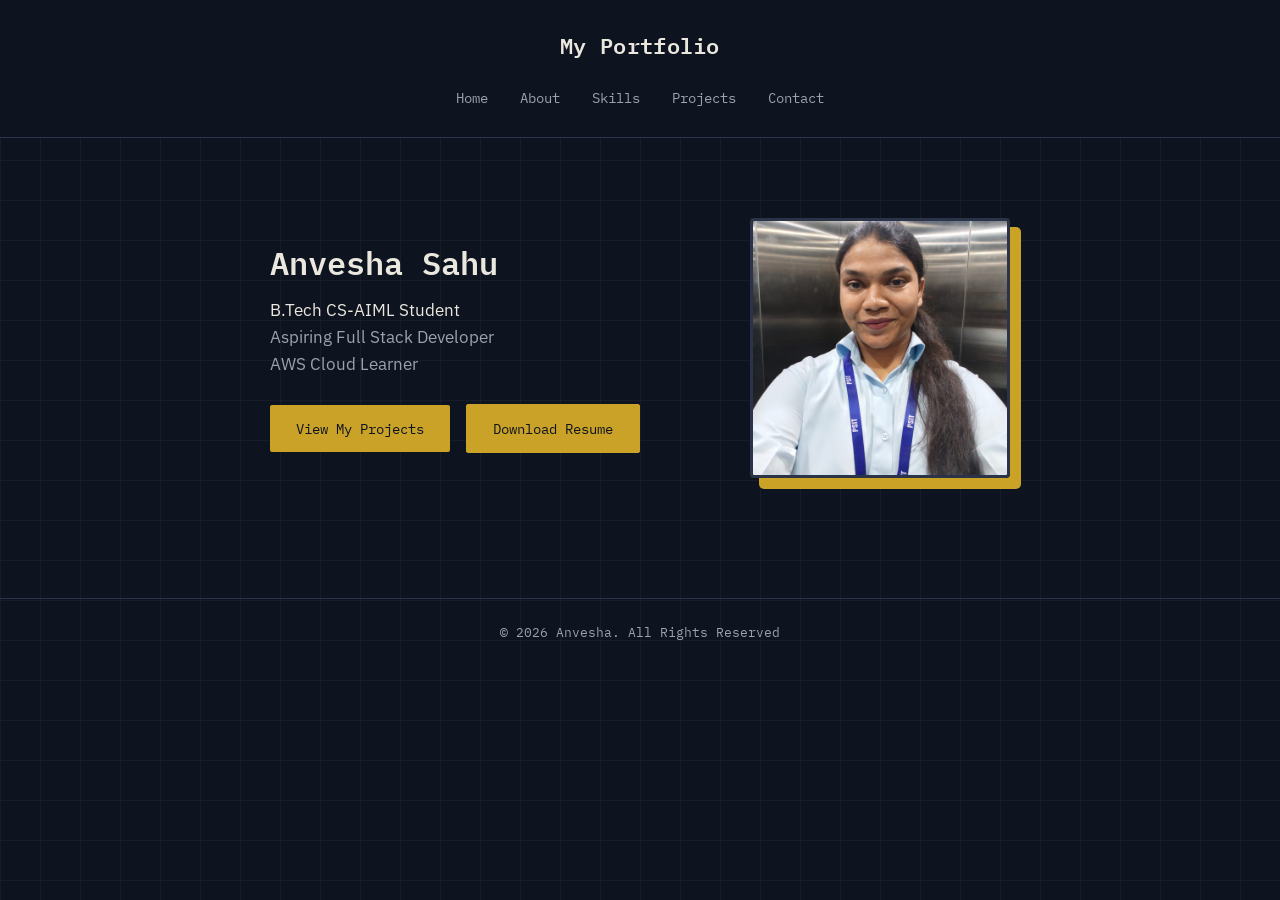
<file: index.html>
<!DOCTYPE html>
<html lang="en">
<head>
    <meta charset="UTF-8">
    <meta name="viewport" content="width=device-width, initial-scale=1.0">
    <title>My Portfolio</title>
    <link rel="stylesheet" href="css/style.css">
</head>
<body>

    <header>

        <h1>My Portfolio</h1>

        <nav>
            <a href="index.html">Home</a>
            <a href="about.html">About</a>
            <a href="skills.html">Skills</a>
            <a href="projects.html">Projects</a>
            <a href="contact.html">Contact</a>
        </nav>

    </header>

    <main>

        <section class="hero">

            <!-- LEFT: all the text, one line under another -->
            <div class="hero-text">

                <h2>Anvesha Sahu</h2>

                <p class="hero-role">B.Tech CS-AIML Student</p>
                <p>Aspiring Full Stack Developer</p>
                <p>AWS Cloud Learner</p>

                <a href="projects.html" class="button">
                    View My Projects
                </a>

                <a href="resume/Anvesha_Sahu_Resume.pdf" class="button button-outline" download="Anvesha_Sahu_Resume.pdf">Download Resume</a>

            </div>

            <!-- RIGHT: profile photo -->
            <div class="hero-photo">
                <img src="images/profile.jpeg" alt="My Profile Photo">
            </div>

        </section>

    </main>

    <footer>

        <p>© 2026 Anvesha. All Rights Reserved</p>

    </footer>

    <script src="js/script.js"></script>

</body>
</html>
</file>
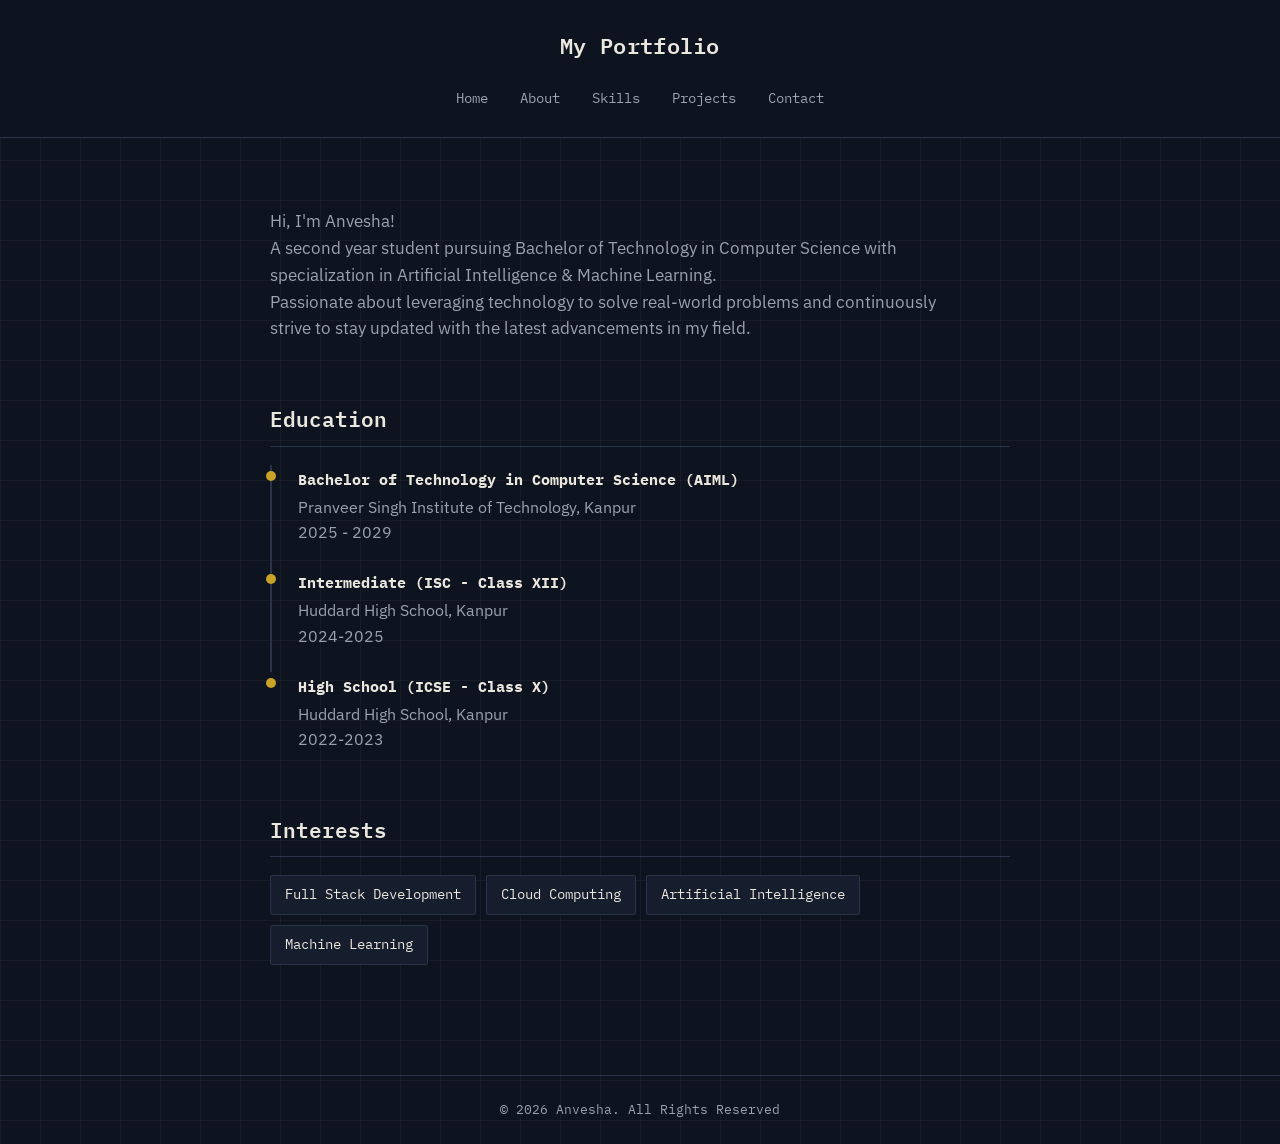
<file: about.html>
<!DOCTYPE html>
<html lang="en">
<head>
    <meta charset="UTF-8">
    <meta name="viewport" content="width=device-width, initial-scale=1.0">
    <title>About</title>
    <link rel="stylesheet" href="css/style.css">
</head>
<body>

    <header>

        <h1>My Portfolio</h1>

        <nav>
            <a href="index.html">Home</a>
            <a href="about.html">About</a>
            <a href="skills.html">Skills</a>
            <a href="projects.html">Projects</a>
            <a href="contact.html">Contact</a>
        </nav>

    </header>

    <main>
        
        <section class="about">

            <!-- <h2>About</h2> -->
            <p>Hi, I'm Anvesha!<br>
            A second year student pursuing Bachelor of Technology in Computer Science with specialization in Artificial Intelligence & Machine Learning.<br>
            Passionate about leveraging technology to solve real-world problems and continuously strive to stay updated with the latest advancements in my field.</p>

        </section>

        <section class="education">

            <h2>Education</h2>
            <p>
                <strong>Bachelor of Technology in Computer Science (AIML)</strong><br>
                Pranveer Singh Institute of Technology, Kanpur<br>
                2025 - 2029
           </p>
            <p>
                <strong>Intermediate (ISC - Class XII)</strong><br>
                Huddard High School, Kanpur<br>
                2024-2025
            </p>
            <p>
                <strong>High School (ICSE - Class X)</strong><br>
                Huddard High School, Kanpur<br>
                2022-2023
            </p>
        </section>

        <section class="interest">

            <h2>Interests</h2>
            <ul>
                <li>Full Stack Development</li>
                <li>Cloud Computing</li>
                <li>Artificial Intelligence</li>
                <li>Machine Learning</li>
            </ul>

        </section>

    </main>
    <footer>
        
        <p>© 2026 Anvesha. All Rights Reserved</p>

    </footer>
    
    <script src="js/script.js"></script>

</body>
</html>
</file>
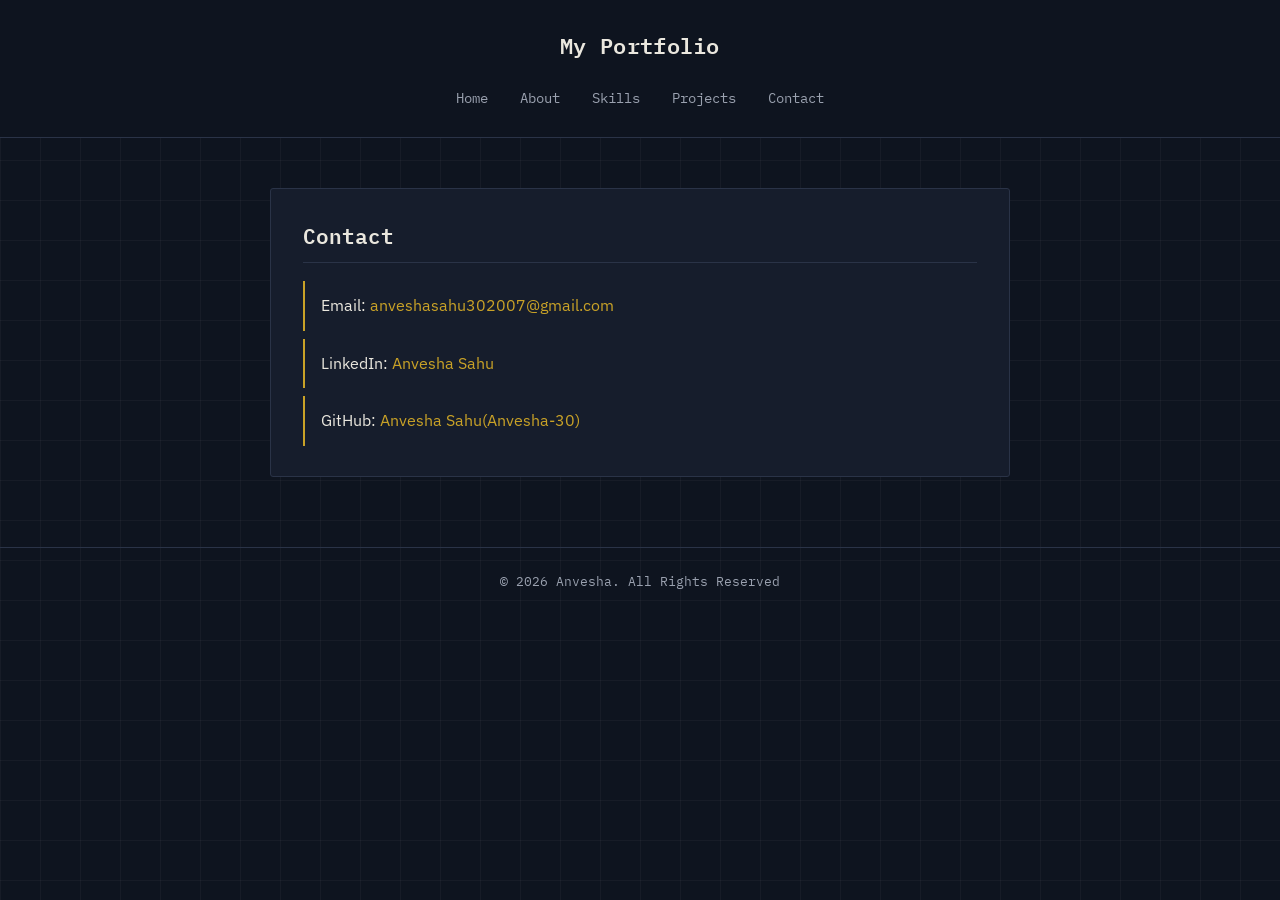
<file: contact.html>
<!DOCTYPE html>
<html lang="en">
<head>
    <meta charset="UTF-8">
    <meta name="viewport" content="width=device-width, initial-scale=1.0">
    <title>Contact</title>
    <link rel="stylesheet" href="css/style.css">
</head>
<body>
     <header>

        <h1>My Portfolio</h1>

        <nav>
            <a href="index.html">Home</a>
            <a href="about.html">About</a>
            <a href="skills.html">Skills</a>
            <a href="projects.html">Projects</a>
            <a href="contact.html">Contact</a>
        </nav>

    </header>

    <main>

        <section class="contact">
            
            <h2>Contact</h2>
            <p>Email: <a href="mailto:anveshasahu302007@gmail.com">anveshasahu302007@gmail.com</a></p>
            <p>LinkedIn: <a href="https://www.linkedin.com/in/anvesha-sahu-bb53b039a" target="_blank" rel="noopener noreferrer">Anvesha Sahu</a></p>
            <p>GitHub: <a href="https://github.com/Anvesha-30" target="_blank" rel="noopener noreferrer">Anvesha Sahu(Anvesha-30)</a> </p>

        </section>

    </main>

    <footer>
        
        <p>© 2026 Anvesha. All Rights Reserved</p>

    </footer>

    <script src="js/script.js"></script>

</body>
</html>
</file>
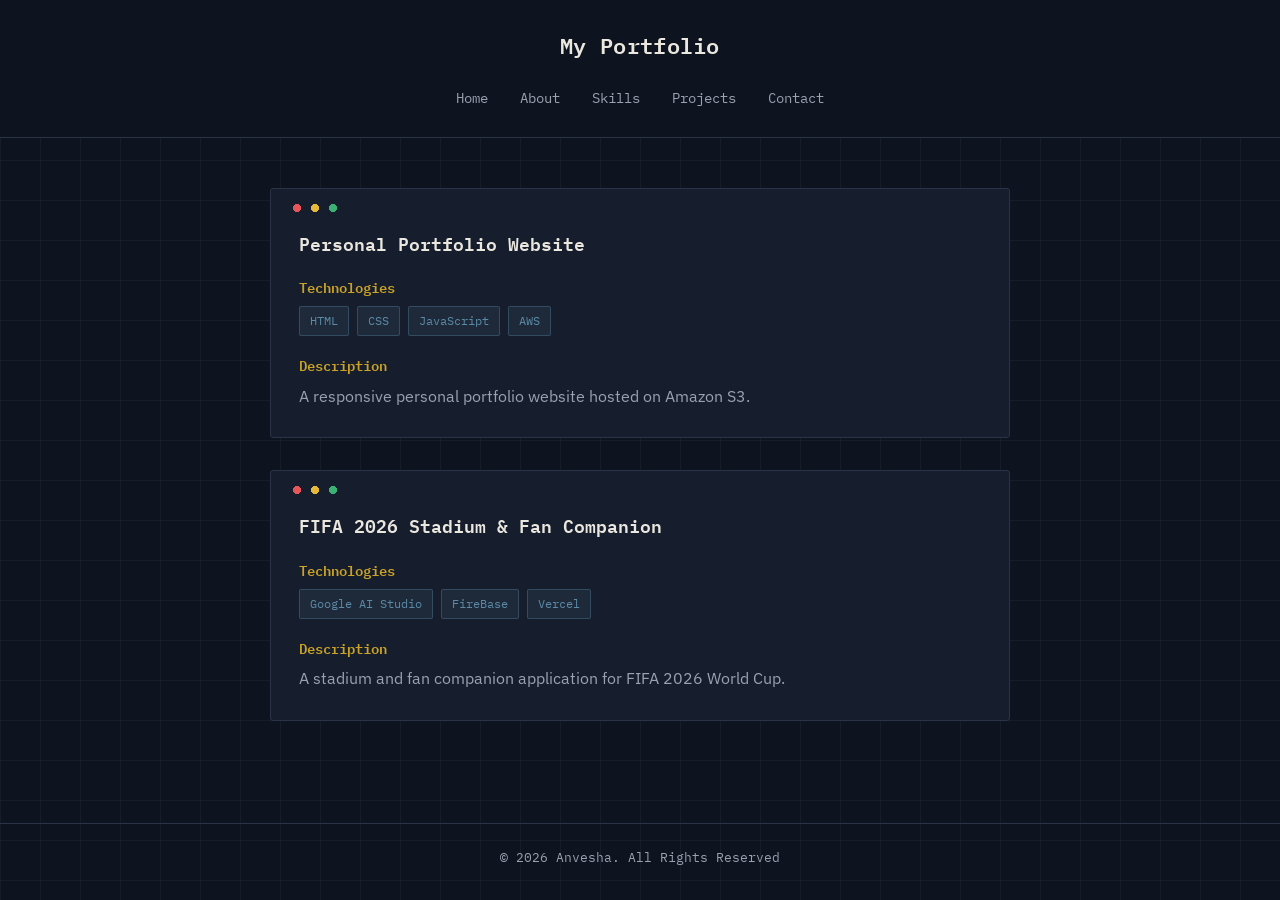
<file: projects.html>
<!DOCTYPE html>
<html lang="en">
<head>
    <meta charset="UTF-8">
    <meta name="viewport" content="width=device-width, initial-scale=1.0">
    <title>Projects</title>
    <link rel="stylesheet" href="css/style.css">
</head>
<body>
     <header>

        <h1>My Portfolio</h1>

        <nav>
            <a href="index.html">Home</a>
            <a href="about.html">About</a>
            <a href="skills.html">Skills</a>
            <a href="projects.html">Projects</a>
            <a href="contact.html">Contact</a>
        </nav>

    </header>

    <main>

        <!-- <h2>Projects</h2> -->

        <section class="pro1">

            <h2>Personal Portfolio Website</h2>

            <h4>Technologies</h4>
            <ul>
                <li>HTML</li>
                <li>CSS</li>
                <li>JavaScript</li>
                <li>AWS</li>
            </ul>
            
            <h4>Description</h4>
            <p>A responsive personal portfolio website hosted on Amazon S3.</p>
        </section>

        <section class="pro2">

            <h2>FIFA 2026 Stadium & Fan Companion</h2>

            <h4>Technologies</h4>
            <ul>
                <li>Google AI Studio</li>
                <li>FireBase</li>
                <li>Vercel</li>
            </ul>
            
            <h4>Description</h4>
            <p>A stadium and fan companion application for FIFA 2026 World Cup.</p>
        </section>

    </main>

     <footer>
        
        <p>© 2026 Anvesha. All Rights Reserved</p>

    </footer>

    <script src="js/script.js"></script>

</body>
</html>
</file>
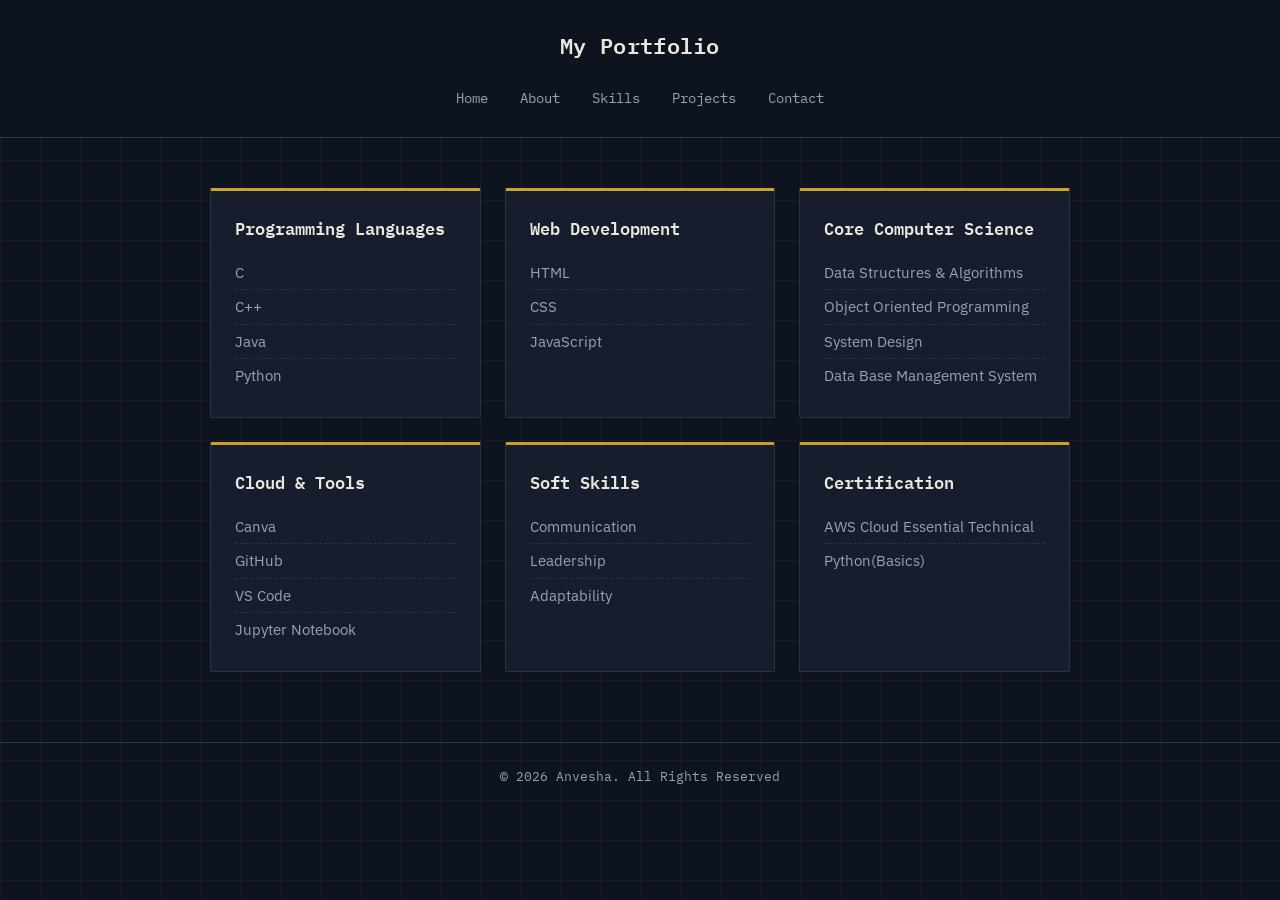
<file: skills.html>
<!DOCTYPE html>
<html lang="en">
<head>
    <meta charset="UTF-8">
    <meta name="viewport" content="width=device-width, initial-scale=1.0">
    <title>Skills</title>
    <link rel="stylesheet" href="css/style.css">
</head>
<body>
    <header>

        <h1>My Portfolio</h1>

        <nav>
            <a href="index.html">Home</a>
            <a href="about.html">About</a>
            <a href="skills.html">Skills</a>
            <a href="projects.html">Projects</a>
            <a href="contact.html">Contact</a>
        </nav>

    </header>

    <main id="skills">
       
        <!-- <h2>Skills</h2> -->

        <section class="prolang">

            <h2>Programming Languages</h2>
            <ul>
                <li>C</li>
                <li>C++</li>
                <li>Java</li>
                <li>Python</li>
            </ul>
            
        </section>

        <section class="web">

            <h2>Web Development</h2>
            <ul>
                <li>HTML</li>
                <li>CSS</li>
                <li>JavaScript</li>
            </ul>
            
        </section>

        <section class="corecomp">

            <h2>Core Computer Science</h2>
            <ul>
                <li>Data Structures & Algorithms</li>
                <li>Object Oriented Programming</li>
                <li>System Design</li>
                <li>Data Base Management System</li>
            </ul>
        </section>

        <section class="tool">
            
            <h2>Cloud & Tools</h2>
            <ul>
                <li>Canva</li>
                <li>GitHub</li>
                <li>VS Code</li>
                <li>Jupyter Notebook</li>
            </ul>
        </section>

        <section class="soft">

            <h2>Soft Skills</h2>
            <ul>
                <li>Communication</li>
                <li>Leadership</li>
                <li>Adaptability</li>
            </ul>
        </section>

        <section class="cer">

            <h2>Certification</h2>
            <ul>
                <li>AWS Cloud Essential Technical</li>
                <li>Python(Basics)</li>
            </ul>
        </section>
    </main>

    <footer>
        
        <p>© 2026 Anvesha. All Rights Reserved</p>

    </footer>

    <script src="js/script.js"></script>

</body>
</html>
</file>
<file: css/style.css>
/* =========================================================
   Anvesha — Portfolio Stylesheet
   Theme: dark "engineering notebook" — ink navy, blueprint
   grid, muted gold accent, mono + sans type pairing.
   ========================================================= */

@import url('https://fonts.googleapis.com/css2?family=IBM+Plex+Mono:wght@400;500;600;700&family=IBM+Plex+Sans:wght@400;500;600&display=swap');

/* Colours and fonts live here. Change a value once and it
   updates everywhere on the site. */
:root{
  --ink:        #0E141F;
  --panel:      #161D2C;
  --panel-line: #2A3347;
  --grid-line:  rgba(255,255,255,0.035);
  --paper:      #EAE7DE;
  --paper-dim:  #9AA1AF;
  --gold:       #C9A227;
  --gold-soft:  rgba(201,162,39,0.15);
  --teal:       #5B8AA6;

  --font-mono: 'IBM Plex Mono', 'Courier New', monospace;
  --font-sans: 'IBM Plex Sans', 'Segoe UI', Arial, sans-serif;

  --content-width: 780px;
}

*{
  margin: 0;
  padding: 0;
  box-sizing: border-box;
}

html{
  scroll-behavior: smooth;
}

body{
  background-color: var(--ink);
  background-image:
    linear-gradient(var(--grid-line) 1px, transparent 1px),
    linear-gradient(90deg, var(--grid-line) 1px, transparent 1px);
  background-size: 40px 40px;
  color: var(--paper);
  font-family: var(--font-sans);
  line-height: 1.6;
  font-size: 16px;
}

.button + .button{
  margin-left: 12px;
}

.button-outline{
  background: transparent;
  color: var(--gold);
  border: 1px solid var(--gold);
}

.button-outline:hover,
.button-outline:focus-visible{
  background: var(--gold-soft);
}

.button + .button{
  margin-left: 12px;
}

.button-outline{
  background: transparent;
  color: var(--gold);
  border: 1px solid var(--gold);
}

.button-outline:hover,
.button-outline:focus-visible{
  background: var(--gold-soft);
}

a{
  color: var(--gold);
}

::selection{
  background: var(--gold);
  color: var(--ink);
}

:focus-visible{
  outline: 2px solid var(--gold);
  outline-offset: 3px;
}

@media (prefers-reduced-motion: reduce){
  *{
    animation: none !important;
    transition: none !important;
    scroll-behavior: auto !important;
  }
}

/* ---------- Header / Nav ---------- */

header{
  padding: 28px 20px 20px;
  text-align: center;
  background: var(--ink);
  border-bottom: 1px solid var(--panel-line);
  position: sticky;
  top: 0;
  z-index: 10;
}

header h1{
  font-family: var(--font-mono);
  font-weight: 600;
  font-size: 1.4rem;
  letter-spacing: 0.3px;
  color: var(--paper);
}

nav{
  margin-top: 16px;
  display: flex;
  justify-content: center;
  flex-wrap: wrap;
  gap: 4px;
}

nav a{
  font-family: var(--font-mono);
  font-size: 0.9rem;
  color: var(--paper-dim);
  text-decoration: none;
  padding: 6px 14px;
  border-bottom: 2px solid transparent;
  transition: color 0.15s ease, border-color 0.15s ease;
}

nav a:hover,
nav a:focus-visible{
  color: var(--gold);
  border-bottom-color: var(--gold);
}

/* ---------- Layout shell ---------- */

main{
  padding: 50px 20px 70px;
  max-width: var(--content-width);
  margin: 0 auto;
}

section{
  padding: 20px 0 40px;
}

main h2{
  font-family: var(--font-mono);
  font-size: 1.3rem;
  font-weight: 600;
  color: var(--paper);
  margin-bottom: 18px;
  padding-bottom: 10px;
  border-bottom: 1px solid var(--panel-line);
}

main h4{
  font-family: var(--font-mono);
  font-size: 0.85rem;
  color: var(--gold);
  margin: 18px 0 8px;
  font-weight: 600;
}

main p{
  color: var(--paper-dim);
  max-width: 68ch;
}

footer{
  text-align: center;
  padding: 24px 20px;
  color: var(--paper-dim);
  font-family: var(--font-mono);
  font-size: 0.8rem;
  border-top: 1px solid var(--panel-line);
}

/* ---------- Hero (index.html) ----------
   Two columns side by side:
   - .hero-text  -> LEFT  (first in the HTML)
   - .hero-photo -> RIGHT (second in the HTML)
   `display: flex` is what puts them next to each other.
*/

.hero{
  display: flex;
  align-items: center;            /* centre both columns vertically */
  justify-content: space-between; /* text left, photo right */
  gap: 48px;
  padding: 30px 0 50px;
}

.hero-text{
  flex: 1;                        /* text takes the remaining width */
  min-width: 0;
  text-align: left;
}

.hero-text h2{
  font-size: 2rem;
  line-height: 1.25;
  margin-bottom: 14px;
  padding-bottom: 0;
  border: none;
}

.hero-text p{
  max-width: none;
  font-size: 1.05rem;
}

.hero-text .hero-role{
  color: var(--paper);
}

.hero-photo{
  flex-shrink: 0;                 /* photo never gets squeezed */
}

.hero-photo img{
  display: block;
  width: 260px;
  height: 260px;
  object-fit: cover;
  border-radius: 4px;
  border: 3px solid var(--panel-line);
  box-shadow: 10px 10px 0 var(--gold-soft), 10px 10px 0 1px var(--gold);
}

.button{
  display: inline-block;
  margin-top: 26px;
  padding: 12px 26px;
  text-decoration: none;
  font-family: var(--font-mono);
  font-size: 0.9rem;
  color: var(--ink);
  background: var(--gold);
  border-radius: 2px;
  transition: transform 0.15s ease, box-shadow 0.15s ease;
}

.button:hover,
.button:focus-visible{
  transform: translateY(-2px);
  box-shadow: 0 6px 0 0 rgba(0,0,0,0.25);
}

/* ---------- About page ---------- */

.about{
  text-align: left;
  padding: 20px 0 40px;
}

.about p{
  font-size: 1.05rem;
  max-width: 68ch;
}

/* Education — chronological, so it gets a timeline look */

.education p{
  position: relative;
  padding: 2px 0 22px 26px;
  border-left: 2px solid var(--panel-line);
  color: var(--paper-dim);
}

.education p:last-child{
  border-left-color: transparent;
  padding-bottom: 0;
}

.education p::before{
  content: "";
  position: absolute;
  left: -6px;
  top: 6px;
  width: 10px;
  height: 10px;
  border-radius: 50%;
  background: var(--gold);
}

.education p strong{
  display: inline-block;
  margin-bottom: 4px;
  color: var(--paper);
  font-family: var(--font-mono);
  font-size: 0.95rem;
}

/* Interests — shown as small tags */

.interest ul{
  list-style: none;
  display: flex;
  flex-wrap: wrap;
  gap: 10px;
}

.interest li{
  font-family: var(--font-mono);
  font-size: 0.85rem;
  color: var(--paper);
  background: var(--panel);
  border: 1px solid var(--panel-line);
  padding: 8px 14px;
  border-radius: 2px;
}

/* ---------- Skills page ---------- */

#skills{
  display: flex;
  justify-content: space-between;
  flex-wrap: wrap;
  gap: 24px;
  max-width: 900px;
}

.prolang, .web, .corecomp, .cer, .soft, .tool{
  width: 30%;
  min-width: 230px;
  flex: 1 1 230px;
  padding: 24px;
  background: var(--panel);
  border: 1px solid var(--panel-line);
  border-top: 3px solid var(--gold);
  border-radius: 2px;
  margin-bottom: 0;
}

.prolang h2, .web h2, .corecomp h2, .cer h2, .soft h2, .tool h2{
  font-size: 1.05rem;
  border: none;
  padding-bottom: 0;
  margin-bottom: 14px;
}

.prolang ul, .web ul, .corecomp ul, .cer ul, .soft ul, .tool ul{
  list-style: none;
}

.prolang li, .web li, .corecomp li, .cer li, .soft li, .tool li{
  color: var(--paper-dim);
  padding: 5px 0;
  font-size: 0.92rem;
  border-bottom: 1px dashed var(--panel-line);
}

.prolang li:last-child, .web li:last-child, .corecomp li:last-child,
.cer li:last-child, .soft li:last-child, .tool li:last-child{
  border-bottom: none;
}

/* ---------- Projects page ---------- */
/* Matches .pro1, .pro2, .pro3... automatically, but not .prolang */

section[class^="pro"]:not([class="prolang"]){
  position: relative;
  background: var(--panel);
  border: 1px solid var(--panel-line);
  border-radius: 3px;
  padding: 40px 28px 28px;
  margin-bottom: 32px;
}

section[class^="pro"]:not([class="prolang"])::before{
  content: "";
  position: absolute;
  top: 14px;
  left: 20px;
  width: 52px;
  height: 10px;
  background-image:
    radial-gradient(circle 4px at 6px 5px,  #E5555A 100%, transparent),
    radial-gradient(circle 4px at 24px 5px, #E5B83A 100%, transparent),
    radial-gradient(circle 4px at 42px 5px, #3BB273 100%, transparent);
}

section[class^="pro"]:not([class="prolang"]) h2{
  font-size: 1.15rem;
  border: none;
  padding-bottom: 0;
  margin-bottom: 4px;
}

section[class^="pro"]:not([class="prolang"]) ul{
  list-style: none;
  display: flex;
  flex-wrap: wrap;
  gap: 8px;
  margin-top: 6px;
}

section[class^="pro"]:not([class="prolang"]) li{
  font-family: var(--font-mono);
  font-size: 0.78rem;
  color: var(--teal);
  background: rgba(91,138,166,0.12);
  border: 1px solid rgba(91,138,166,0.35);
  padding: 4px 10px;
  border-radius: 2px;
}

/* ---------- Contact page ---------- */

.contact{
  background: var(--panel);
  border: 1px solid var(--panel-line);
  border-radius: 3px;
  padding: 30px 32px;
}

.contact p{
  padding: 12px 0 12px 16px;
  border-left: 2px solid var(--gold);
  margin-bottom: 8px;
  color: var(--paper);
}

.contact p:last-child{
  margin-bottom: 0;
}

.contact a{
  text-decoration: none;
  border-bottom: 1px solid transparent;
  transition: border-color 0.15s ease;
}

.contact a:hover,
.contact a:focus-visible{
  border-bottom-color: var(--gold);
}

/* ---------- Responsive ---------- */

/* Tablets and small laptops: tighten the hero a little */
@media (max-width: 820px){
  .hero{
    gap: 32px;
  }

  .hero-photo img{
    width: 220px;
    height: 220px;
  }
}

/* Phones */
@media (max-width: 640px){
  header h1{
    font-size: 1.15rem;
  }

  nav a{
    font-size: 0.8rem;
    padding: 5px 9px;
  }

  main{
    padding: 34px 16px 50px;
  }

  /* On a narrow screen there is no room for two columns,
     so the photo moves on top and the text sits below it. */
  .hero{
    flex-direction: column-reverse;
    text-align: center;
    gap: 36px;
  }

  .hero-text{
    text-align: center;
  }

  .hero-text h2{
    font-size: 1.5rem;
  }

  .hero-photo img{
    width: 190px;
    height: 190px;
  }

  #skills{
    gap: 16px;
  }

  .prolang, .web, .corecomp, .cer, .soft, .tool{
    width: 100%;
  }

  .contact{
    padding: 22px 18px;
  }
}
</file>
